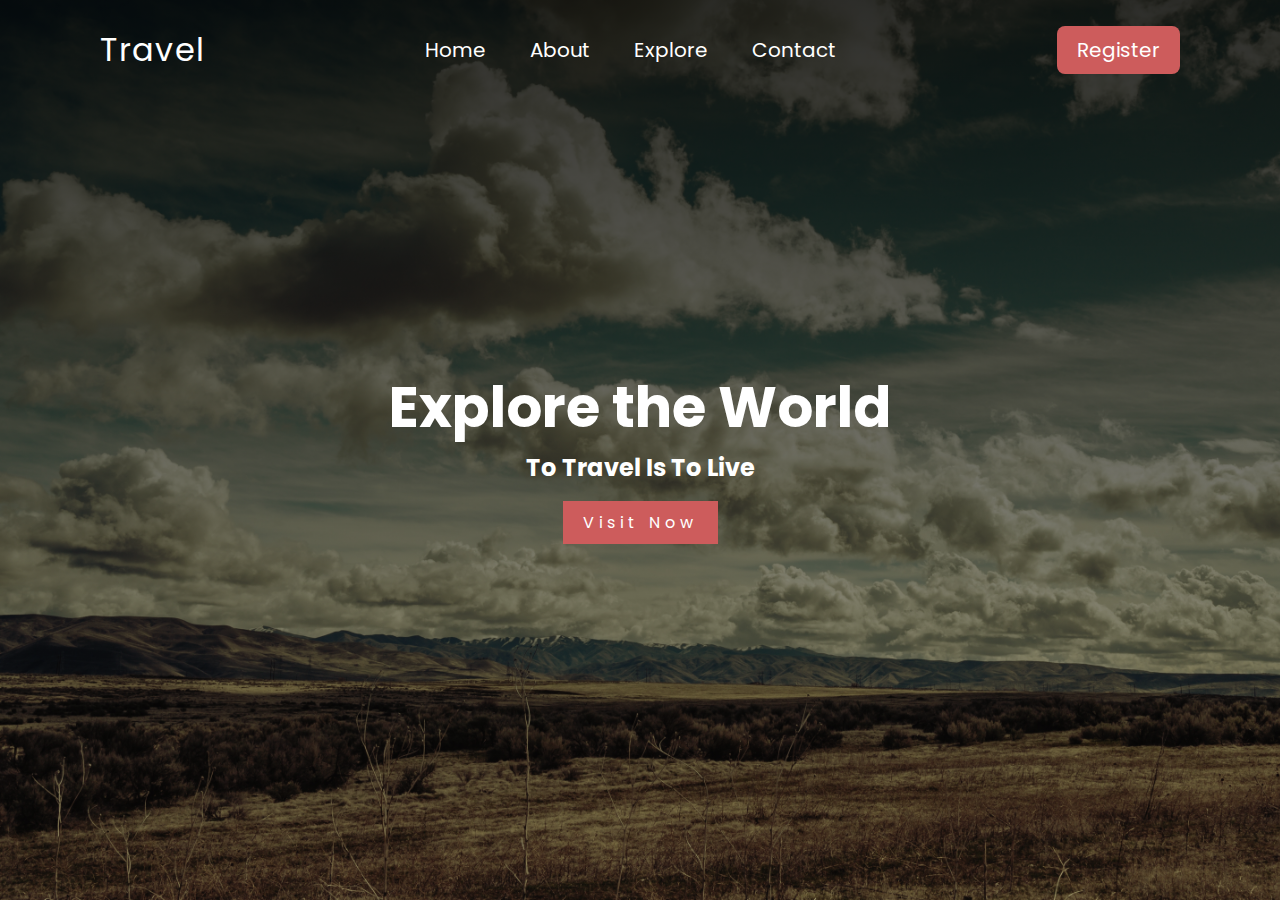
<file: task1/index.html>
<!DOCTYPE html>
<html lang="en">
<head>
    <meta charset="UTF-8">
    <meta http-equiv="X-UA-Compatible" content="IE=edge">
    <meta name="viewport" content="width=device-width, initial-scale=1.0">
    <title>Landing page using html css</title>
    <link rel="stylesheet" href="style.css">
</head>
<body>
    <header>

<nav>
<div class="logo">
Travel
</div>
<div class="menu">
    <a href="#">Home</a>
    <a href="#">About</a>
    <a href="#">Explore</a>
    <a href="#">Contact</a>

</div>
<div class="register">
    <a href="#">Register</a>
</div>
</nav>
<section  class="h-text">
    <!--span>Enjoy</span>-->
    <h1>Explore the World</h1>
    <h2>To Travel Is To Live</h2>
    <br>
    <a href="#">Visit Now</a>
</section>
    </header>
</body>
</html>
</file>
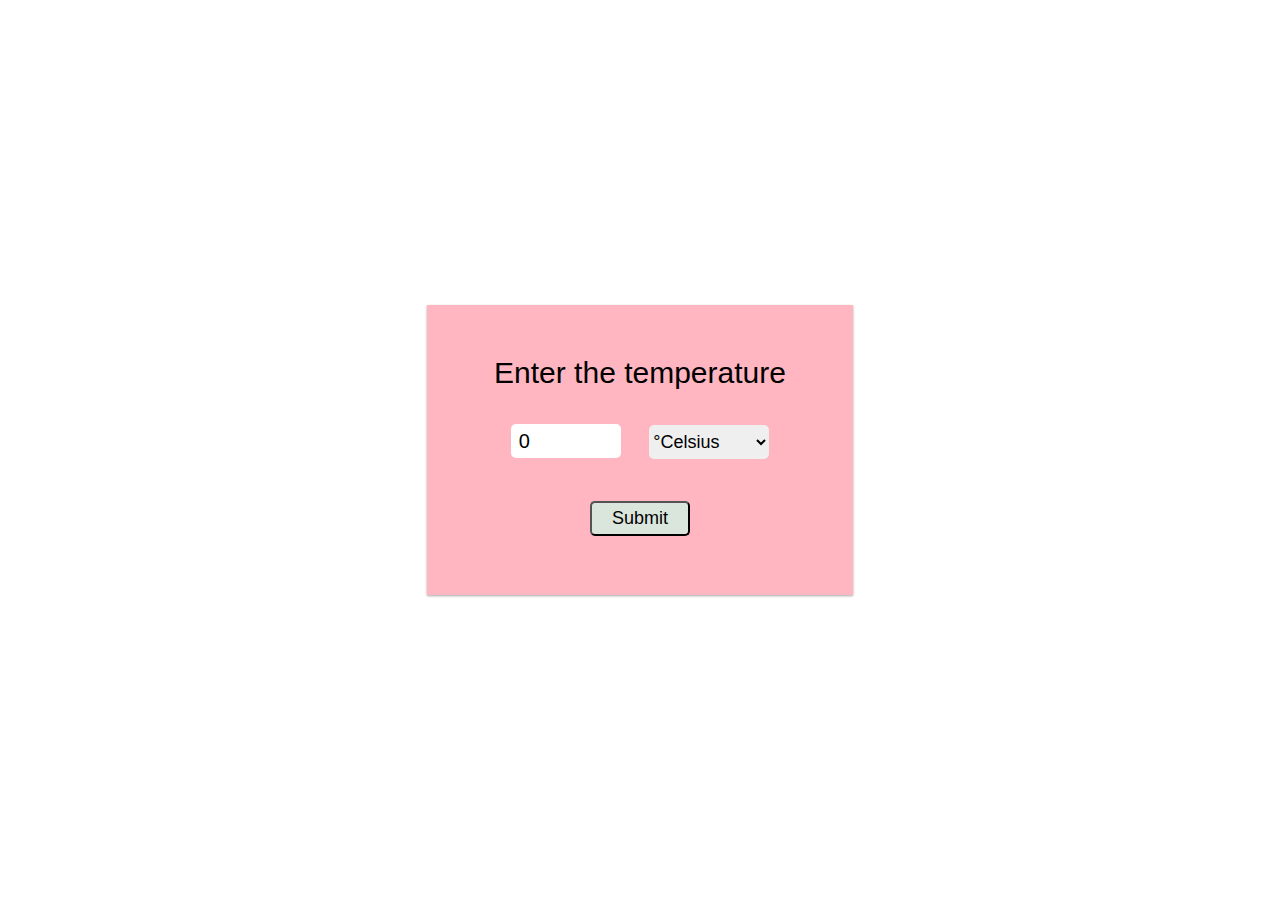
<file: task3/temp.html>
<!DOCTYPE html>
<html lang="en">

<head>
    <meta charset="UTF-8">
    <meta http-equiv="X-UA-Compatible" content="IE=edge">
    <meta name="viewport" content="width=device-width, initial-scale=1.0">
    <link rel="stylesheet" href="l2.css">
    
    <title>Temperature converter</title>
</head>

<body>
    <div>
        
   
        <div class="container">

        <form id="calcTemp" onsubmit="calculateTemp(); return false">
            <label for="temp">Enter the temperature</label>
            <br>
            <input type="number" name="temp" id="temp" value="0">
            <select name="temp_diff" id="temp_diff">
                <option value="cel">&#176;Celsius</option>
                <option value="fah">&#176;Fahrenheit</option>
            </select>
            <br>
            <input type="submit" name="temp" id="submit">
            <br>
            <span id="result"></span>
        </form>
    </div>

    <script src="script.js"></script>
     
</body>

</html>
</file>
<file: task1/style.css>
@import url('https://fonts.googleapis.com/css2?family=Hind&family=Poppins:ital,wght@0,200;0,300;0,400;0,500;0,600;1,200&display=swap');

*{
    padding: 0;
    margin: 0;
    box-sizing: border-box;
}
header{
    width: 100%;
    height: 100vh;
    background:linear-gradient(rgba(0,0,0,0.8),rgba(0,0,0,0.2)) , url(12.jpg);
    background-size: cover;
    font-family: 'Poppins',sans-serif;
}
nav{
    width: 100%;
    height: 100px;
  
    color: #fff;
    display: flex;
    justify-content: space-around;
align-items: center;
}
.logo{
    font-size: 2em;
    letter-spacing: 2px;
}
.menu a{
    text-decoration: none;
    color: #fff;
    padding: 10px 20px;
    font-size: 20px;
}

.menu a:hover{
   border: 1px solid indianred;
   background: transparent;
}
.register a{
    text-decoration: none;
    color: #fff;
    padding: 10px 20px;
    font-size: 20px;
    border-radius: 8px;
    background: indianred;
}
.register a:hover{
    border: 1px solid indianred;
    background: transparent;
}
.h-text{
    position: absolute;
    top: 50%;
    left: 50%;
    max-width: 650px;
    transform: translate(-50%,-50%);
    text-align: center;
    color: #fff;
}
.h-text span{
    letter-spacing: 5px;
}
.h-text h1{
    font-size: 3.5em;
}
.h-text a{
    text-decoration: none;
    background: indianred;
    padding: 10px 20px;
    color: #fff;
    letter-spacing: 5px;
    transition: 0.4s;
}
.h-text a:hover{
    border: 1px solid indianred;
    background: transparent;
}
</file>
<file: task3/l2.css>
@import url('https://fonts.googleapis.com/css2?family=Raleway:ital,wght@0,300;0,500;0,600;0,700;1,300;1,400;1,500;1,600;1,700&family=Roboto:wght@100;300;400;700&family=Ubuntu:ital,wght@0,300;0,400;0,500;1,300;1,400;1,500;1,700&display=swap');

* {
    box-sizing: border-box;
    padding: 0;
    margin: 0;
    font-family: 'Poppins', sans-serif;
}

.container {
    background-image:linear-gradient(rgb(0,0,0,0),rgb(0,0,0,0)),url("https://www.google.com/url?sa=i&url=https%3A%2F%2Fwww.airfiltersdelivered.com%2Fblogs%2Fhelpful-tips%2Fbest-temperature-for-ac&psig=AOvVaw2wdYsGzOmb9RwTAS6Hi6ig&ust=1699629080842000&source=images&cd=vfe&opi=89978449&ved=0CBIQjRxqFwoTCJDvtPCZt4IDFQAAAAAdAAAAABAF");
    flex-direction: column;
    display: flex;
    justify-content: center;
    align-items: center;
    height: 100vh;
    text-align: center;
    background-size: cover;
}

#calcTemp {
    padding: 29px 67px;
    min-height: 290px;
    background-color: lightpink;
    box-shadow: rgba(0, 0, 0, 0.12) 0px 1px 3px, rgba(0, 0, 0, 0.24) 0px 1px 2px;
}

label {
    font-size: 30px;
    line-height: 78px;
}

#temp {
    width: 110px;
    height: 34px;
    border-radius: 5px;
    margin: 12px;
    padding: 8px;
    font-size: 20px;
    font-weight: 500;
    border: none;
    outline: none;
}

#temp_diff {
    width: 120px;
    height: 34px;
    border-radius: 5px;
    margin: 12px;
    font-size: 18px;
    font-weight: 500;
    border: none;
    outline: none;
}

#submit {
    width: 100px;
    border-radius: 5px;
    margin: 30px 0 20px 0;
    font-size: 18px;
    background-color: rgb(218 229 220);
    padding: 5px;
    transition: all 0.5s ease;
}

#submit:hover{
    background-color: lightyellow;
    cursor: pointer;
}

#result{
    font-size: 27px;
}
</file>
